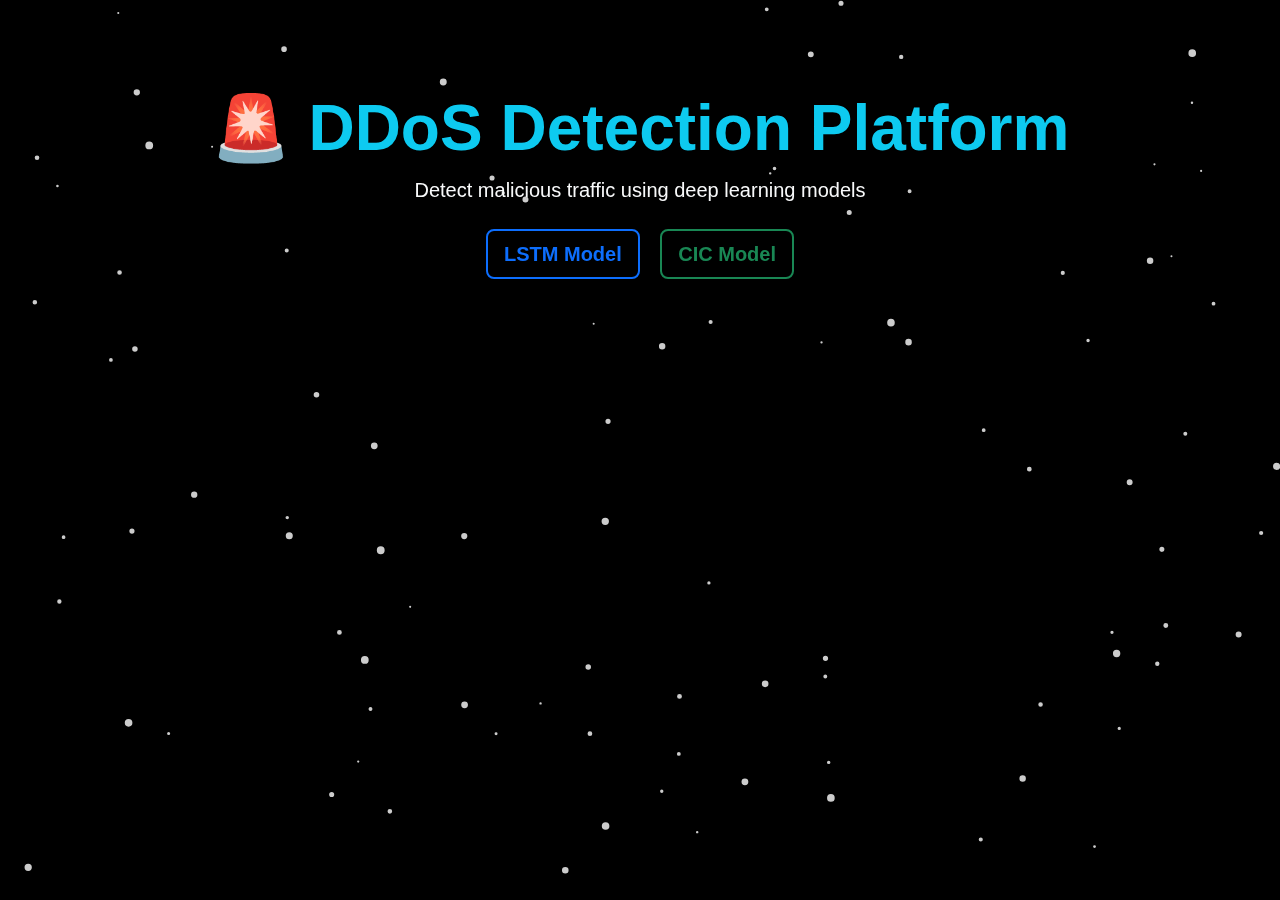
<file: templates/index.html>
<!-- templates/index.html -->
<!DOCTYPE html>
<html lang="en">
<head>
  <meta charset="UTF-8">
  <title>DDoS Detection Platform</title>
  <link href="https://cdn.jsdelivr.net/npm/bootstrap@5.3.0/dist/css/bootstrap.min.css" rel="stylesheet">
  <style>
    body, html {
      margin: 0;
      padding: 0;
      overflow-x: hidden;
      background-color: #000;
      color: white;
      font-family: 'Segoe UI', sans-serif;
      font-weight: bold;
    }

    canvas#snow-canvas {
      position: fixed;
      top: 0;
      left: 0;
      z-index: 0;
      pointer-events: none;
    }

    .content {
      position: relative;
      z-index: 1;
      padding-top: 10vh;
    }

    .btn {
      font-weight: bold;
      border-width: 2px;
    }

    .btn:hover {
      transform: scale(1.05);
      box-shadow: 0 0 10px rgba(0, 255, 255, 0.4);
    }
  </style>
</head>
<body>

<canvas id="snow-canvas"></canvas>

<div class="container text-center content">
  <h1 class="display-3 fw-bold text-info">🚨 DDoS Detection Platform</h1>
  <p class="lead text-light">Detect malicious traffic using deep learning models</p>
  <div class="mt-4">
    <a href="/model1" class="btn btn-outline-primary btn-lg me-3">LSTM Model</a>
    <a href="/model2" class="btn btn-outline-success btn-lg">CIC Model</a>
  </div>
</div>

<script>
// Snowfall Animation
const canvas = document.getElementById('snow-canvas');
const ctx = canvas.getContext('2d');
let width, height;

function resizeCanvas() {
  width = canvas.width = window.innerWidth;
  height = canvas.height = window.innerHeight;
}
window.addEventListener('resize', resizeCanvas);
resizeCanvas();

const snowflakes = Array.from({ length: 100 }).map(() => ({
  x: Math.random() * width,
  y: Math.random() * height,
  r: Math.random() * 3 + 1,
  d: Math.random() * 100
}));

let angle = 0;

function drawSnow() {
  ctx.clearRect(0, 0, width, height);
  ctx.fillStyle = 'rgba(255, 255, 255, 0.8)';
  ctx.beginPath();
  snowflakes.forEach(flake => {
    ctx.moveTo(flake.x, flake.y);
    ctx.arc(flake.x, flake.y, flake.r, 0, Math.PI * 2);
  });
  ctx.fill();
  updateSnow();
}

function updateSnow() {
  angle += 0.01;
  snowflakes.forEach(flake => {
    flake.y += Math.cos(angle + flake.d) + 1 + flake.r / 2;
    flake.x += Math.sin(angle) * 2;
    if (flake.y > height) {
      flake.y = 0;
      flake.x = Math.random() * width;
    }
  });
}

function animate() {
  drawSnow();
  requestAnimationFrame(animate);
}
animate();
</script>

</body>
</html>
</file>
